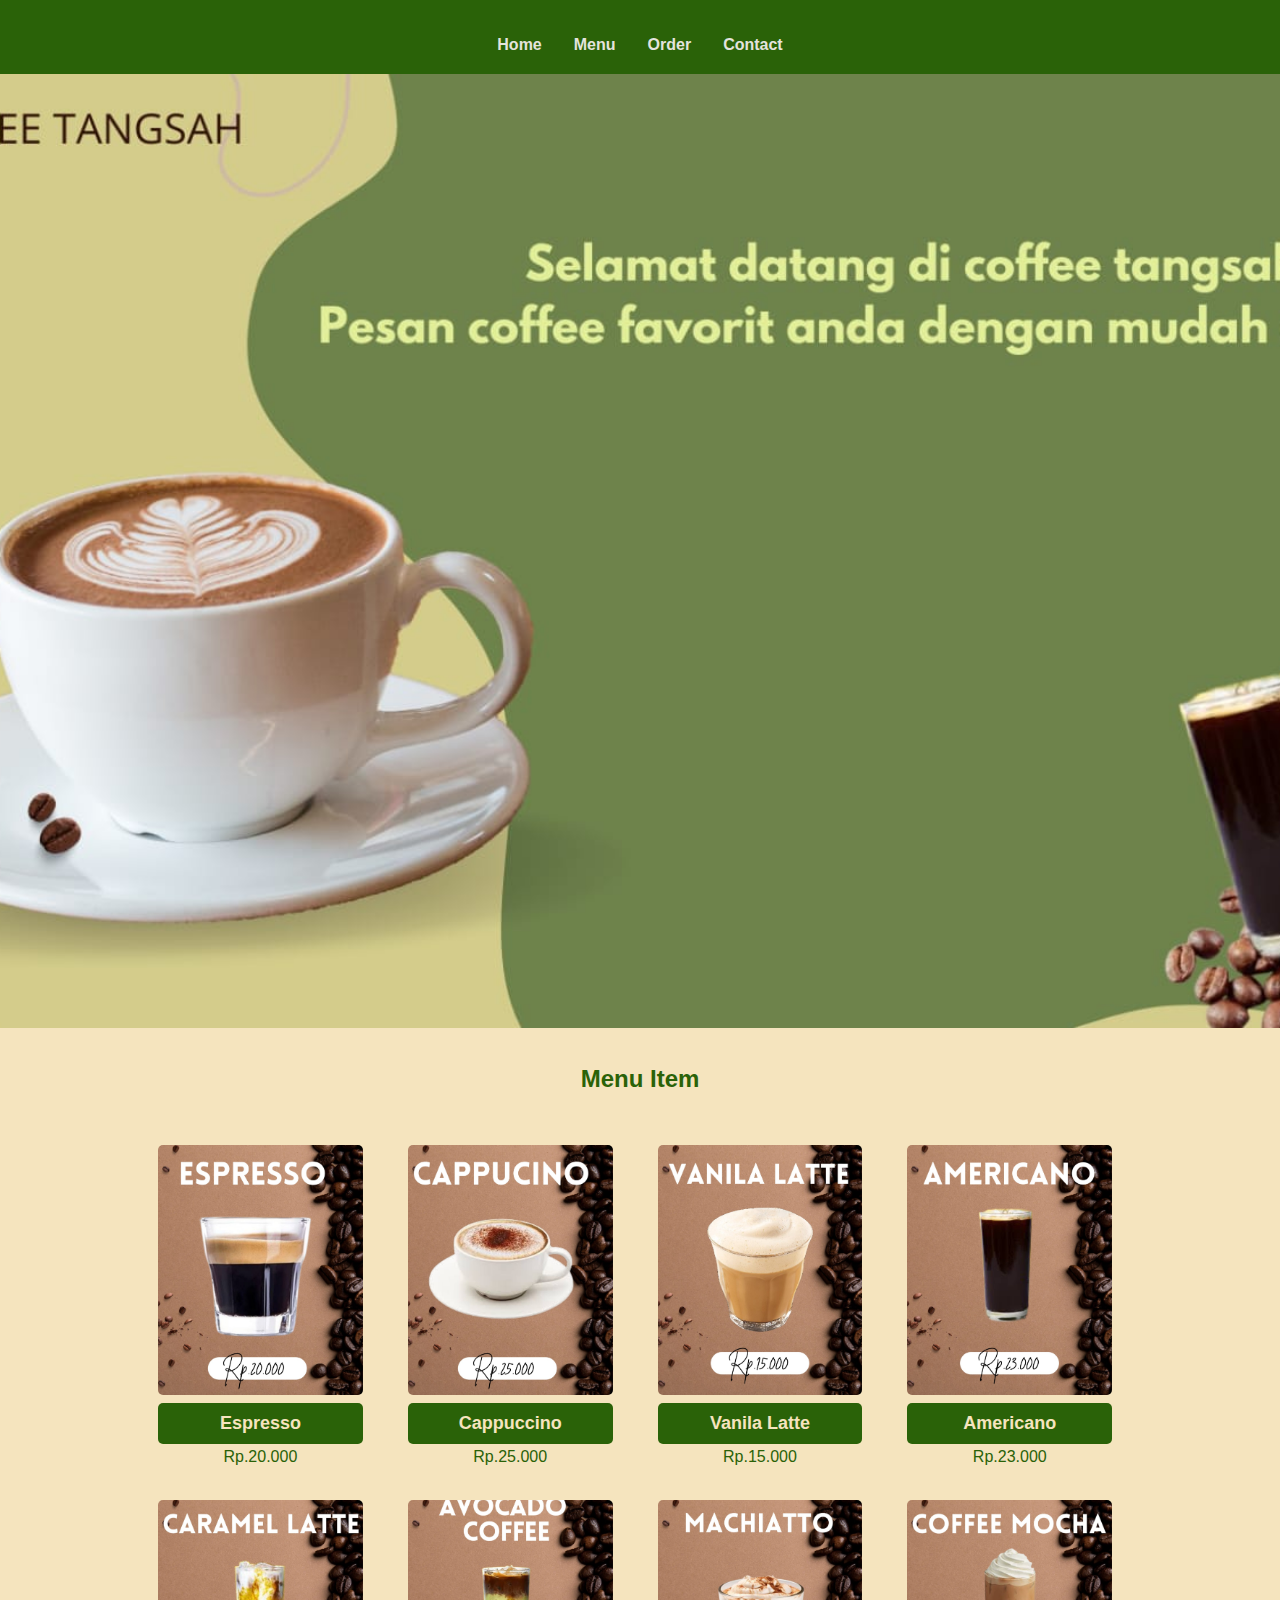
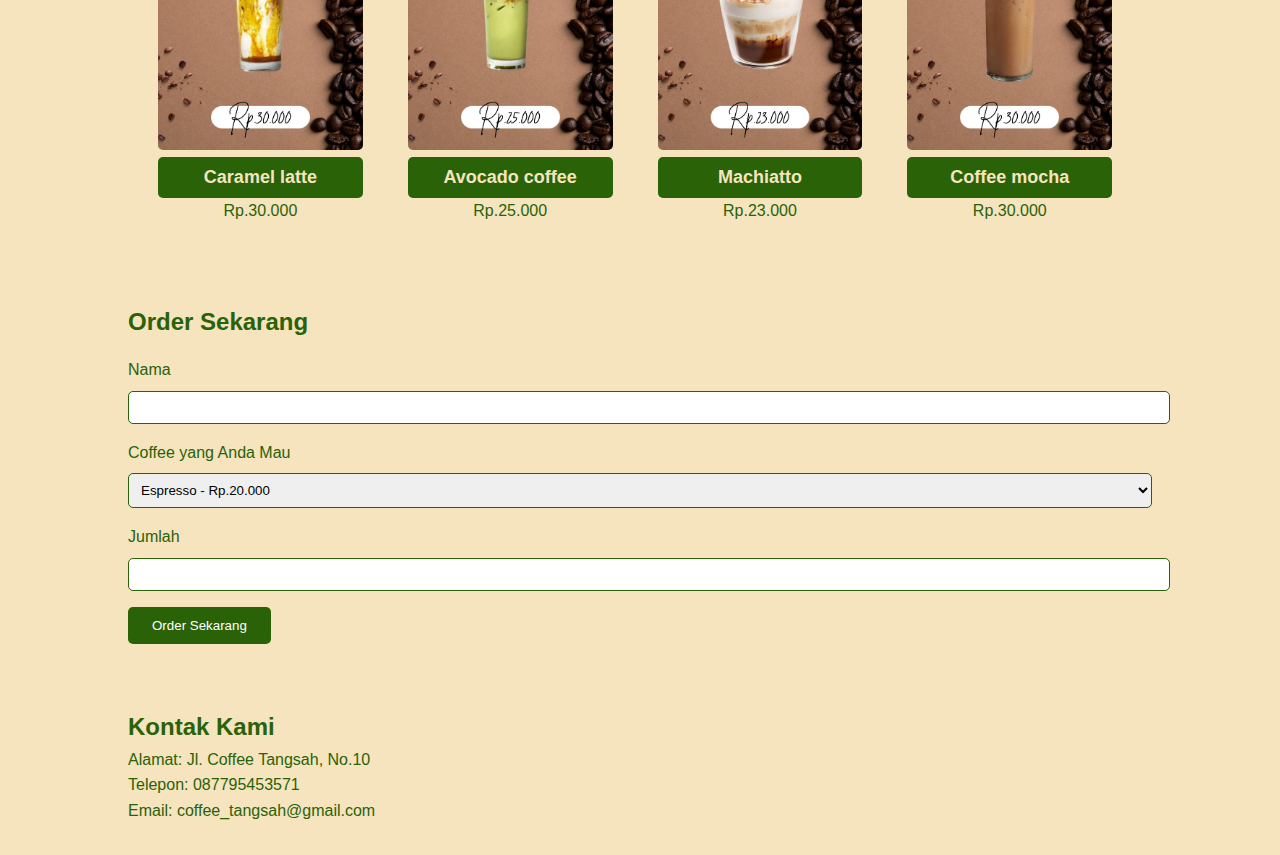
<file: index.html>
<!DOCTYPE html>
<html lang="en">
<head>
    <meta charset="UTF-8">
    <meta name="viewport" content="width=device-width, initial-scale=1.0">
    <title>Coffee Tangsah</title>
    <link rel="stylesheet" href="cofee.css">
</head>
<body>
    <header>
        <nav class="navbar navbar-expand-lg navbar-light bg-light">
            <div class="navbar-toggler" type="button" data-toggle="collapse" data-target="#navbarNav" aria-controls="navbarNav" aria-expanded="false" aria-label="Toggle navigation">
                <span class="navbar-toggler-icon"></span>
            </div>
            <div class="collapse navbar-collapse" id="navbarNav">
                <ul class="navbar-nav ml-auto">
                    <li class="nav-item"><a class="nav-link" href="#home">Home</a></li>
                    <li class="nav-item"><a class="nav-link" href="#menu">Menu</a></li>
                    <li class="nav-item"><a class="nav-link" href="#order">Order</a></li>
                    <li class="nav-item"><a class="nav-link" href="#contact">Contact</a></li>
                </ul>
            </div> 
        </nav>
    </header>
    <section id="home" class="home">
    </section>
    <section id="menu" class="menu">
        <div class="container">
          <h2 class="text-center">Menu Item</h2>
          <div class="row">
            <div class="col-md-3">
              <div class="gambar">
                <img src="espresso.jpeg" alt="espresso">
                <button class="nama-kopi">Espresso</button>
                <p class="price">Rp.20.000</p>
              </div>
            </div>
            <div class="col-md-3">
              <div class="gambar">
                <img src="cappuchino.jpeg" alt="cappuchino">
                <button class="nama-kopi">Cappuccino</button>
                <p class="price">Rp.25.000</p>
              </div>
            </div>
            <div class="col-md-3">
              <div class="gambar">
                <img src="vanila latte.jpeg" alt="vanila latte">
                <button class="nama-kopi">Vanila Latte</button>
                <p class="price">Rp.15.000</p>
              </div>
            </div>
            <div class="col-md-3">
              <div class="gambar">
                <img src="americano.jpeg" alt="americano">
                <button class="nama-kopi">Americano</button>
                <p class="price">Rp.23.000</p>
              </div>
            </div>
            <div class="col-md-3">
                <div class="gambar">
                  <img src="caramel latte.jpeg" alt="caramel latte">
                  <button class="nama-kopi">Caramel latte</button>
                  <p class="price">Rp.30.000</p>
                </div>
            </div>
            <div class="col-md-3">
                <div class="gambar">
                  <img src="avocado coffee.jpeg" alt="avocado latte">
                  <button class="nama-kopi">Avocado coffee</button>
                  <p class="price">Rp.25.000</p>
                </div>
            </div>
            <div class="col-md-3">
                <div class="gambar">
                  <img src="machiatto.jpeg" alt="machiatto">
                  <button class="nama-kopi">Machiatto</button>
                  <p class="price">Rp.23.000</p>
                </div>
            </div>
            <div class="col-md-3">
                <div class="gambar">
                  <img src="coffee mocha.jpeg" alt="coffee mocha">
                  <button class="nama-kopi">Coffee mocha</button>
                  <p class="price">Rp.30.000</p>
                </div>
            </div>
          </div>
        </div>
    </section>
    <section id="order" class="order">
      <div class="container">
        <h2 class="text-center">Order Sekarang</h2>
        <form id="order-form">
          <div class="form-group">
            <label for="name">Nama</label>
            <input type="text" class="form-control" id="name" required>
          </div>
          <div class="form-group">
            <label for="coffee">Coffee yang Anda Mau</label>
            <select class="form-control" id="coffee">
              <option value="Espresso">Espresso - Rp.20.000</option>
              <option value="Cappuccino">Cappuccino - Rp.25.000</option>
              <option value="Vanila Latte">Vanila Latte - Rp.15.000</option>
              <option value="Americano">Americano - Rp.23.000</option>
              <option value="Caramel Latte">Caramel latte- Rp.30.000</option>
              <option value="Avocado Coffee">Avocado coffee - Rp.25.000</option>
              <option value="Machiatto">Machiatto - Rp.30.000</option>
              <option value="Coffee Mocha">Coffee mocha - Rp.23.000</option>
            </select>
          </div>
          <div class="form-group">
            <label for="jumlah">Jumlah</label>
            <input type="number" class="form-control" id="jumlah" required>
          </div>
          <button type="submit" class="btn btn-primary">Order Sekarang</button>
        </form>
      </div>
    </section>
    <section id="contact" class="contact">
        <div class="container">
          <h2 class="text-center">Kontak Kami</h2>
          <p>Alamat: Jl. Coffee Tangsah, No.10</p>
          <p>Telepon: 087795453571</p>
          <p>Email: coffee_tangsah@gmail.com</p>
        </div>
    </section>
    <script>
      document.getElementById("order-form").addEventListener("submit", function(event) {
        event.preventDefault();

        // Ambil data dari form
        const name = document.getElementById("name").value;
        const coffee = document.getElementById("coffee").value;
        const jumlah = document.getElementById("jumlah").value;

        // Nomor WhatsApp tujuan
        const phoneNumber = "6287898322169"; // Ganti dengan nomor WhatsApp Anda tanpa tanda +

        // Buat pesan
        const message = `Halo , saya ${name}. Saya ingin memesan ${coffee} sebanyak ${jumlah} buah.`;

        // Encode pesan untuk URL
        const encodedMessage = encodeURIComponent(message);

        // Redirect ke WhatsApp
        window.open(`https://wa.me/${phoneNumber}?text=${encodedMessage}`, "_blank");
      });
    </script>
</body>
</html>
</file>
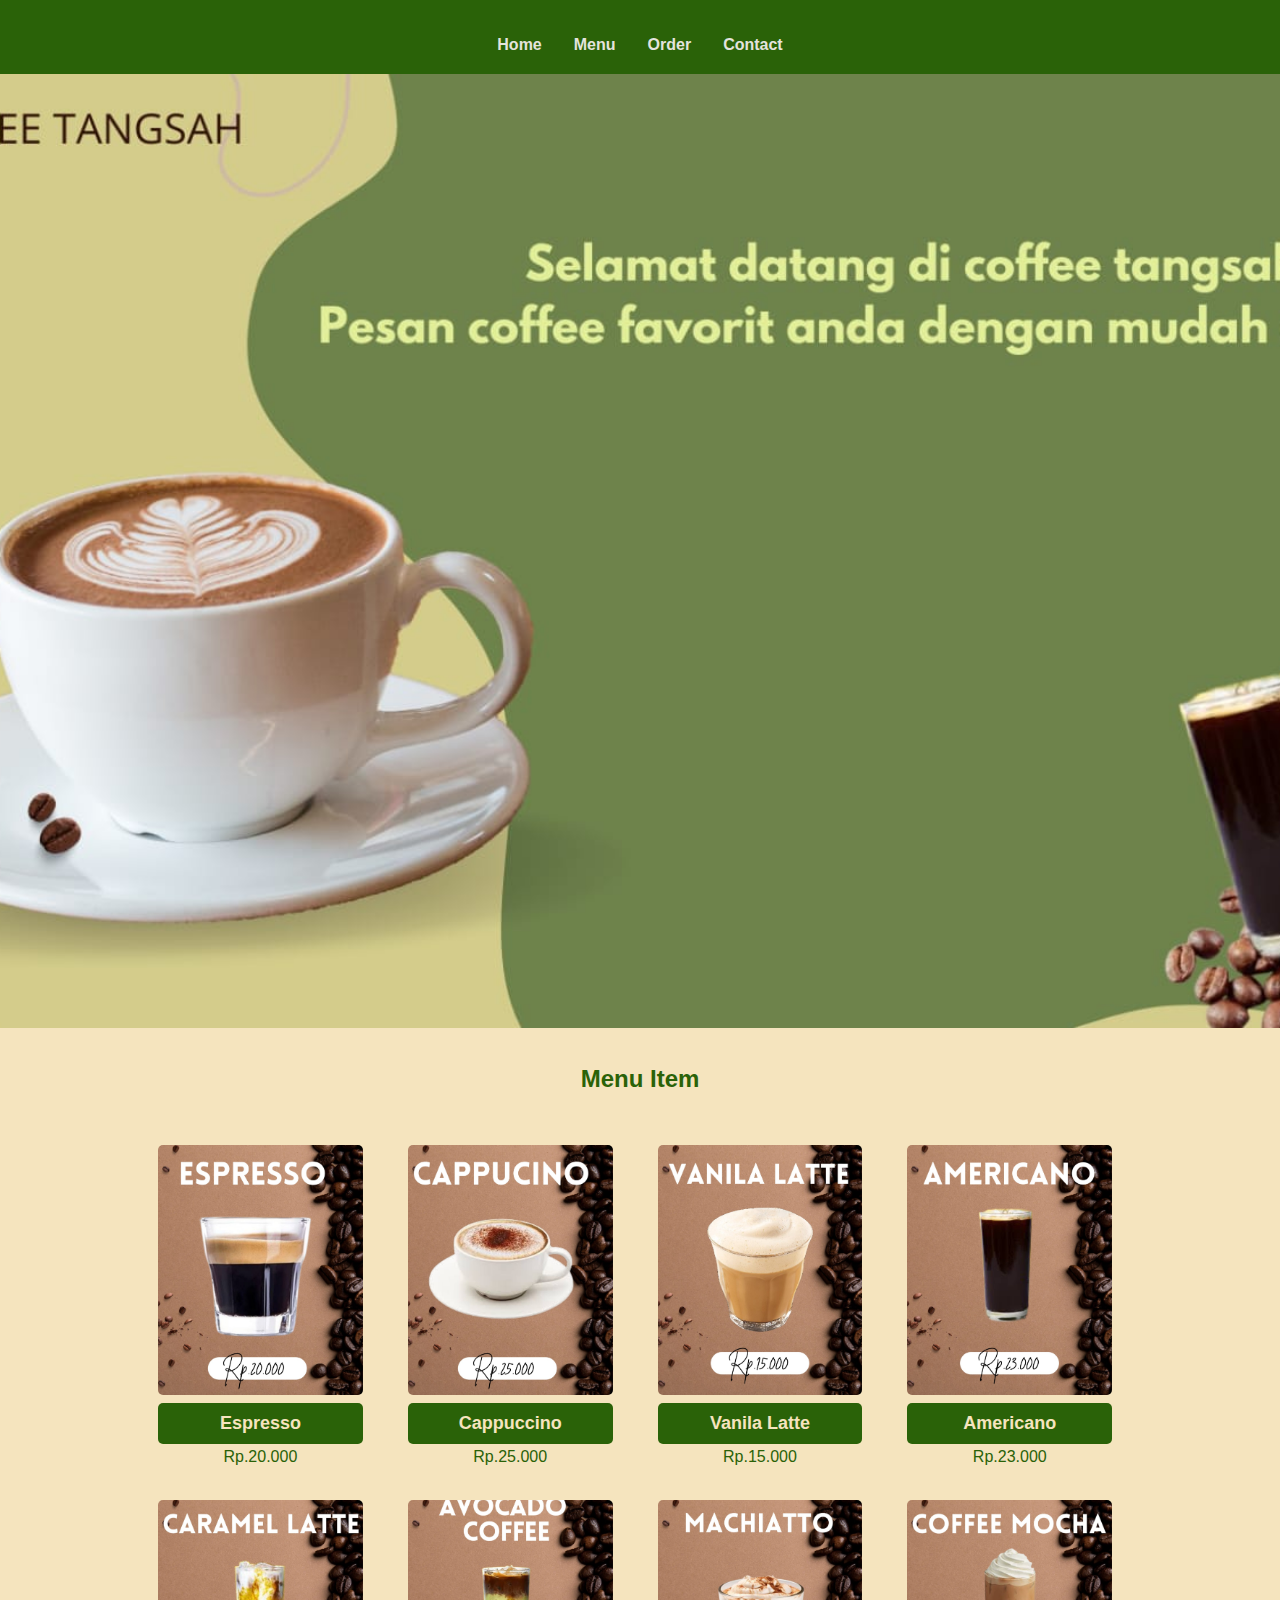
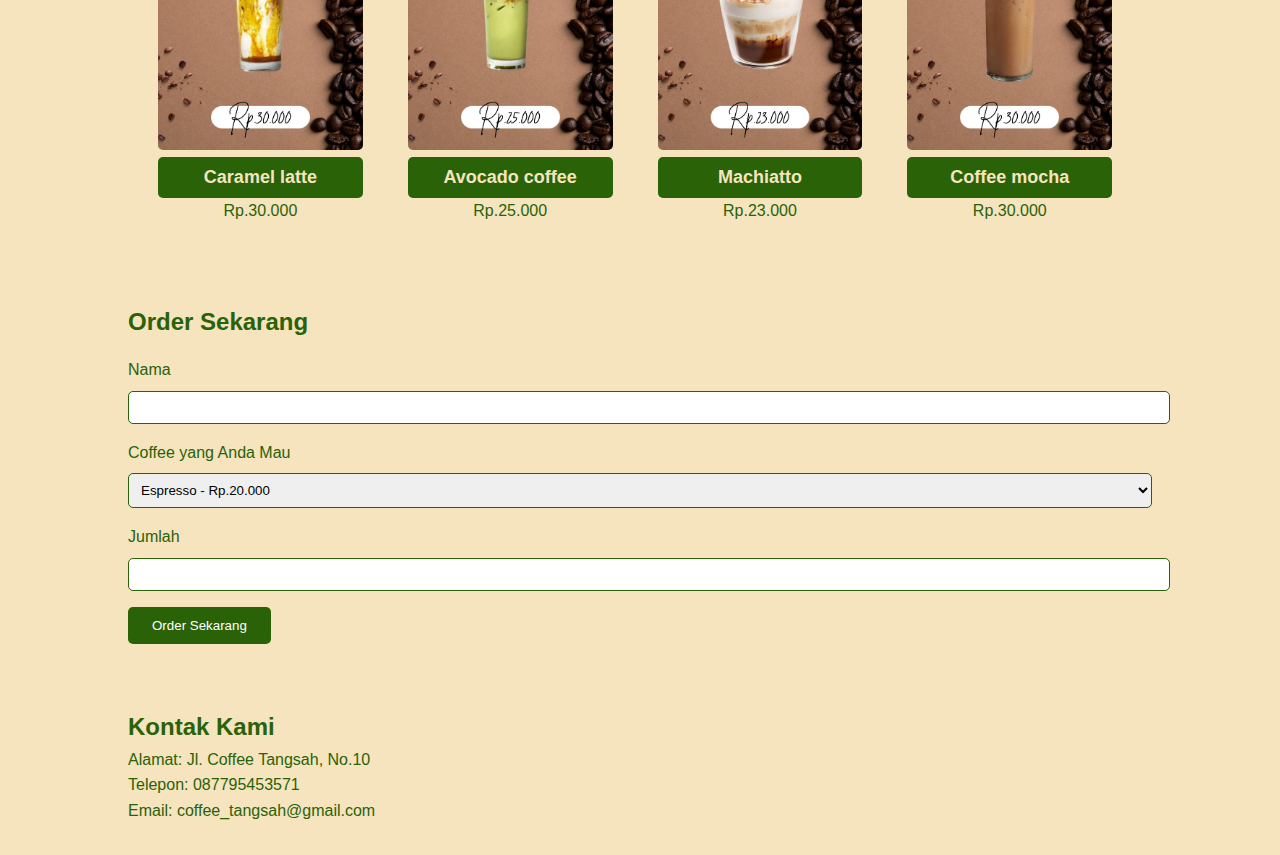
<file: cofee.html>
<!DOCTYPE html>
<html lang="en">
<head>
    <meta charset="UTF-8">
    <meta name="viewport" content="width=device-width, initial-scale=1.0">
    <title>Coffee Tangsah</title>
    <link rel="stylesheet" href="cofee.css">
</head>
<body>
    <header>
        <nav class="navbar navbar-expand-lg navbar-light bg-light">
            <div class="navbar-toggler" type="button" data-toggle="collapse" data-target="#navbarNav" aria-controls="navbarNav" aria-expanded="false" aria-label="Toggle navigation">
                <span class="navbar-toggler-icon"></span>
            </div>
            <div class="collapse navbar-collapse" id="navbarNav">
                <ul class="navbar-nav ml-auto">
                    <li class="nav-item"><a class="nav-link" href="#home">Home</a></li>
                    <li class="nav-item"><a class="nav-link" href="#menu">Menu</a></li>
                    <li class="nav-item"><a class="nav-link" href="#order">Order</a></li>
                    <li class="nav-item"><a class="nav-link" href="#contact">Contact</a></li>
                </ul>
            </div> 
        </nav>
    </header>
    <section id="home" class="home">
    </section>
    <section id="menu" class="menu">
        <div class="container">
          <h2 class="text-center">Menu Item</h2>
          <div class="row">
            <div class="col-md-3">
              <div class="gambar">
                <img src="espresso.jpeg" alt="espresso">
                <button class="nama-kopi">Espresso</button>
                <p class="price">Rp.20.000</p>
              </div>
            </div>
            <div class="col-md-3">
              <div class="gambar">
                <img src="cappuchino.jpeg" alt="cappuchino">
                <button class="nama-kopi">Cappuccino</button>
                <p class="price">Rp.25.000</p>
              </div>
            </div>
            <div class="col-md-3">
              <div class="gambar">
                <img src="vanila latte.jpeg" alt="vanila latte">
                <button class="nama-kopi">Vanila Latte</button>
                <p class="price">Rp.15.000</p>
              </div>
            </div>
            <div class="col-md-3">
              <div class="gambar">
                <img src="americano.jpeg" alt="americano">
                <button class="nama-kopi">Americano</button>
                <p class="price">Rp.23.000</p>
              </div>
            </div>
            <div class="col-md-3">
                <div class="gambar">
                  <img src="caramel latte.jpeg" alt="caramel latte">
                  <button class="nama-kopi">Caramel latte</button>
                  <p class="price">Rp.30.000</p>
                </div>
            </div>
            <div class="col-md-3">
                <div class="gambar">
                  <img src="avocado coffee.jpeg" alt="avocado latte">
                  <button class="nama-kopi">Avocado coffee</button>
                  <p class="price">Rp.25.000</p>
                </div>
            </div>
            <div class="col-md-3">
                <div class="gambar">
                  <img src="machiatto.jpeg" alt="machiatto">
                  <button class="nama-kopi">Machiatto</button>
                  <p class="price">Rp.23.000</p>
                </div>
            </div>
            <div class="col-md-3">
                <div class="gambar">
                  <img src="coffee mocha.jpeg" alt="coffee mocha">
                  <button class="nama-kopi">Coffee mocha</button>
                  <p class="price">Rp.30.000</p>
                </div>
            </div>
          </div>
        </div>
    </section>
    <section id="order" class="order">
      <div class="container">
        <h2 class="text-center">Order Sekarang</h2>
        <form id="order-form">
          <div class="form-group">
            <label for="name">Nama</label>
            <input type="text" class="form-control" id="name" required>
          </div>
          <div class="form-group">
            <label for="coffee">Coffee yang Anda Mau</label>
            <select class="form-control" id="coffee">
              <option value="Espresso">Espresso - Rp.20.000</option>
              <option value="Cappuccino">Cappuccino - Rp.25.000</option>
              <option value="Vanila Latte">Vanila Latte - Rp.15.000</option>
              <option value="Americano">Americano - Rp.23.000</option>
              <option value="Caramel Latte">Caramel latte- Rp.30.000</option>
              <option value="Avocado Coffee">Avocado coffee - Rp.25.000</option>
              <option value="Machiatto">Machiatto - Rp.30.000</option>
              <option value="Coffee Mocha">Coffee mocha - Rp.23.000</option>
            </select>
          </div>
          <div class="form-group">
            <label for="jumlah">Jumlah</label>
            <input type="number" class="form-control" id="jumlah" required>
          </div>
          <button type="submit" class="btn btn-primary">Order Sekarang</button>
        </form>
      </div>
    </section>
    <section id="contact" class="contact">
        <div class="container">
          <h2 class="text-center">Kontak Kami</h2>
          <p>Alamat: Jl. Coffee Tangsah, No.10</p>
          <p>Telepon: 087795453571</p>
          <p>Email: coffee_tangsah@gmail.com</p>
        </div>
    </section>
    <script>
      document.getElementById("order-form").addEventListener("submit", function(event) {
        event.preventDefault();

        // Ambil data dari form
        const name = document.getElementById("name").value;
        const coffee = document.getElementById("coffee").value;
        const jumlah = document.getElementById("jumlah").value;

        // Nomor WhatsApp tujuan
        const phoneNumber = "6287898322169"; // Ganti dengan nomor WhatsApp Anda tanpa tanda +

        // Buat pesan
        const message = `Halo , saya ${name}. Saya ingin memesan ${coffee} sebanyak ${jumlah} buah.`;

        // Encode pesan untuk URL
        const encodedMessage = encodeURIComponent(message);

        // Redirect ke WhatsApp
        window.open(`https://wa.me/${phoneNumber}?text=${encodedMessage}`, "_blank");
      });
    </script>
</body>
</html>
</file>
<file: cofee.css>
/* Reset */
body, h1, h2, h3,h5,p, ul, li {
    color: #2a6208;
    margin: 0;
    padding: 0;
    list-style: none;
    font-family: Arial, sans-serif;
}
body {
    background-color:#f5e4be; /* ganti #warnamu dengan warna yang diinginkan */
  }
body h1{
    font:bold;
    color: rgb(250, 245, 245);
    font-size:30px ;
    margin-bottom:10px;
    margin-left:150px;
    margin-top: auto;
    text-align: center;
    font-weight: 4px;
    

}

body {
    line-height: 1.6;
    color: #2a6208;
}

/* Container */
.container {
    
    width: 80%;
    max-width: 1400px;
    margin: 0 auto;
}


/* Header */
header {
    background: #2a6208;
    padding: 1rem 0;
    align-items: center;
    position: fixed;
    text-align: center;
    width: 100%;
}


header nav ul {
    display: flex;
    justify-content: center;
    margin-top: 0rem;
}


header nav ul li {
    margin: 0 1rem;
    padding-top: 1rem;
}

header nav ul li a {
    color: rgb(228, 228, 221);
    display: flex;
    text-decoration: none;
    font-weight: bold;
}


/* Section */
section {
    padding: 2rem 0;
}

#home {
    min-height: 90vh;
    background:url(bacground.jpeg);
    min-height:90vh;
    background-size: cover;
    background-position: center;
    object-fit: cover;
    text-align: center;
    padding: 4rem 0;
}


.home {
    display: flex;
    justify-content: center;
    align-items: center;
    height: 100vh; /* atur tinggi sesuai kebutuhan */
}

#home h2 {
    font-size: 2.5rem;
    margin-bottom: 1rem;
}

#home .btn {
    background: #2a6208;
    color: rgb(239, 234, 234);
    padding: 0.8rem 1.5rem;
    text-decoration: none;
    font-weight: bold;
    border-radius: 5px;
}

/* Menu */
#menu {
    
    text-align: center;
}

#menu h2 {
   
    margin-bottom: 2rem;
}

.menu-item {
    
    margin-bottom: 0.3rem;
}
.gambar {
    float: left;
    padding-left: 15px;
    width: 20%;
    margin: 15px;
  }
  
  .gambar img {
    width: 100%;
    height: 250px;
    object-fit: cover;
    border-radius: 5px;
  }
  
  .menu {
    display: flex;
    flex-wrap: wrap;
    justify-content: center;
  }
  
  
  .nama-kopi {
    font-size: 18px;
    font-weight: bold;
    color: #f5e4be;
    padding: 10px;
    border: none;
    border-radius: 5px;
    background-color: #2a6208;
    cursor: pointer;
    width: 100%;
  }
  
  
  @media screen and (max-width: 768px) {
    .gambar {
      width: 45%;
      margin: 10px;
    }
  }
  
  @media screen and (max-width: 480px) {
    .gambar {
      width: 100%;
      margin: 10px;
    }
  }
  


/* Order Form */
form label {
    display: block;
    margin-top: 1rem;
}
#pesanan {
    margin-top: 20px;
    color: #ebe8e3;
    border: 1px solid #2a6208;
    padding: 20px;
    border-radius: 10px ;
    box-shadow: 0 0 10px;
  }

form input, form select, form textarea {
    width: 100%;
    padding: 0.5rem;
    margin-top: 0.5rem;
    border: 1px solid #2a6208;
    border-radius: 5px;
}

form button {
    background: #2a6208;
    color: white;
    padding: 0.7rem 1.5rem;
    border: none;
    border-radius: 5px;
    margin-top: 1rem;
    cursor: pointer;
}

form button:hover {
    background:#2a6208;
}

/* Footer */
footer {
    background: #402506;
    color: rgb(164, 33, 33);
    text-align: center;
    padding: 1rem 0;
    margin-top: 2rem;
}
</file>
